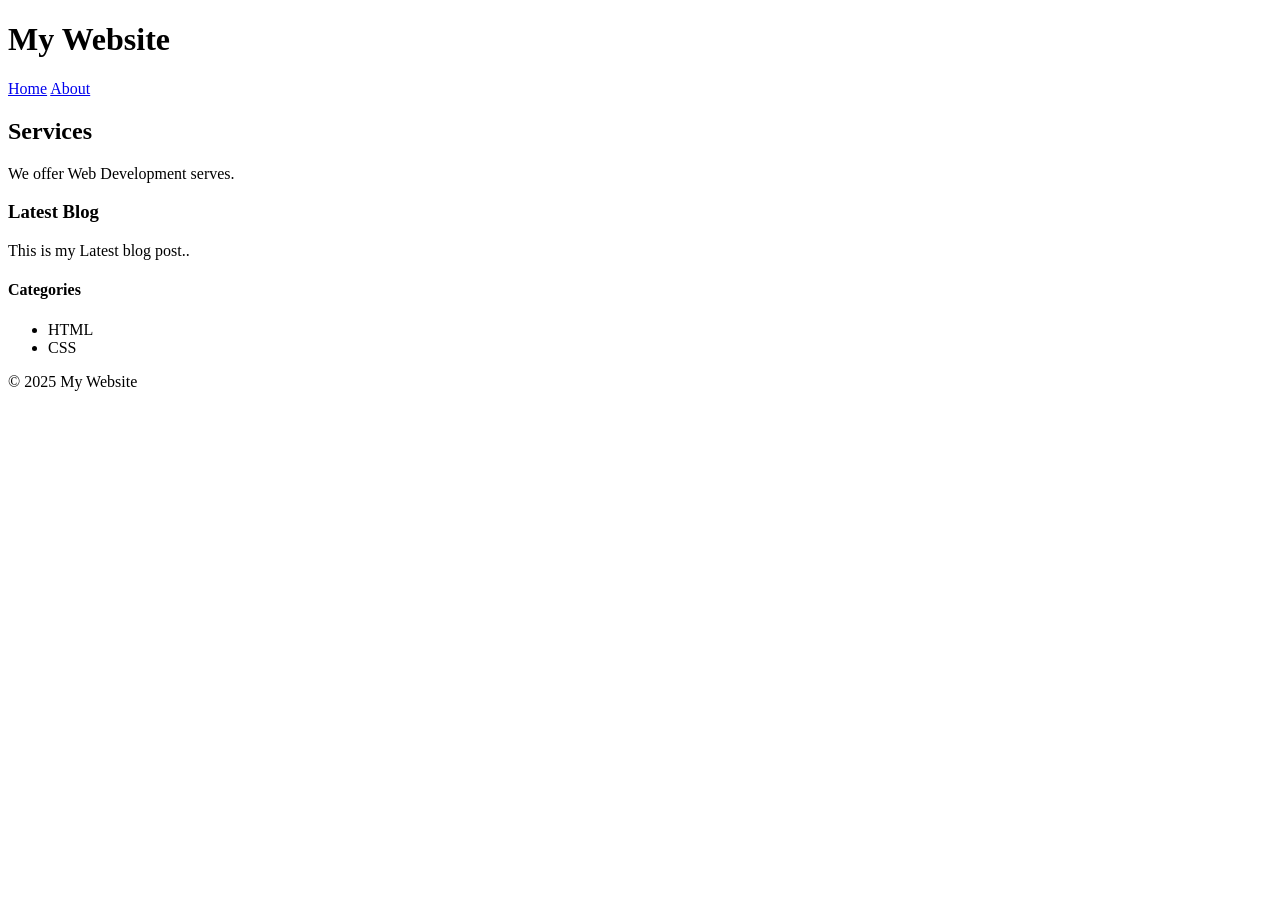
<file: Milestone 1/Module 4 More about HTML & CSS/index.html>
<!DOCTYPE html>
<html lang="en">
<head>
    <meta charset="UTF-8">
    <meta name="viewport" content="width=device-width, initial-scale=1.0">
    <title>Document</title>
</head>
<body>
    <header>
        <h1>My Website</h1>
        <nav>
            <a href="index.html">Home</a>
            <a href="about.html">About</a>
        </nav>
    </header>

    <main>
        <section>
            <h2>Services</h2>
            <p>We offer Web Development serves.</p>

        </section>
        <article>
            <h3>Latest Blog</h3>
            <p>This is my Latest blog post..</p>

        </article>
        <aside>
            <h4>Categories</h4>
            <ul>
                <li>HTML</li>
                <li>CSS</li>
            </ul>
        </aside>
    </main>
    <footer>
        <p>&copy; 2025 My Website</p>
    </footer>
</body>
</html>
</file>
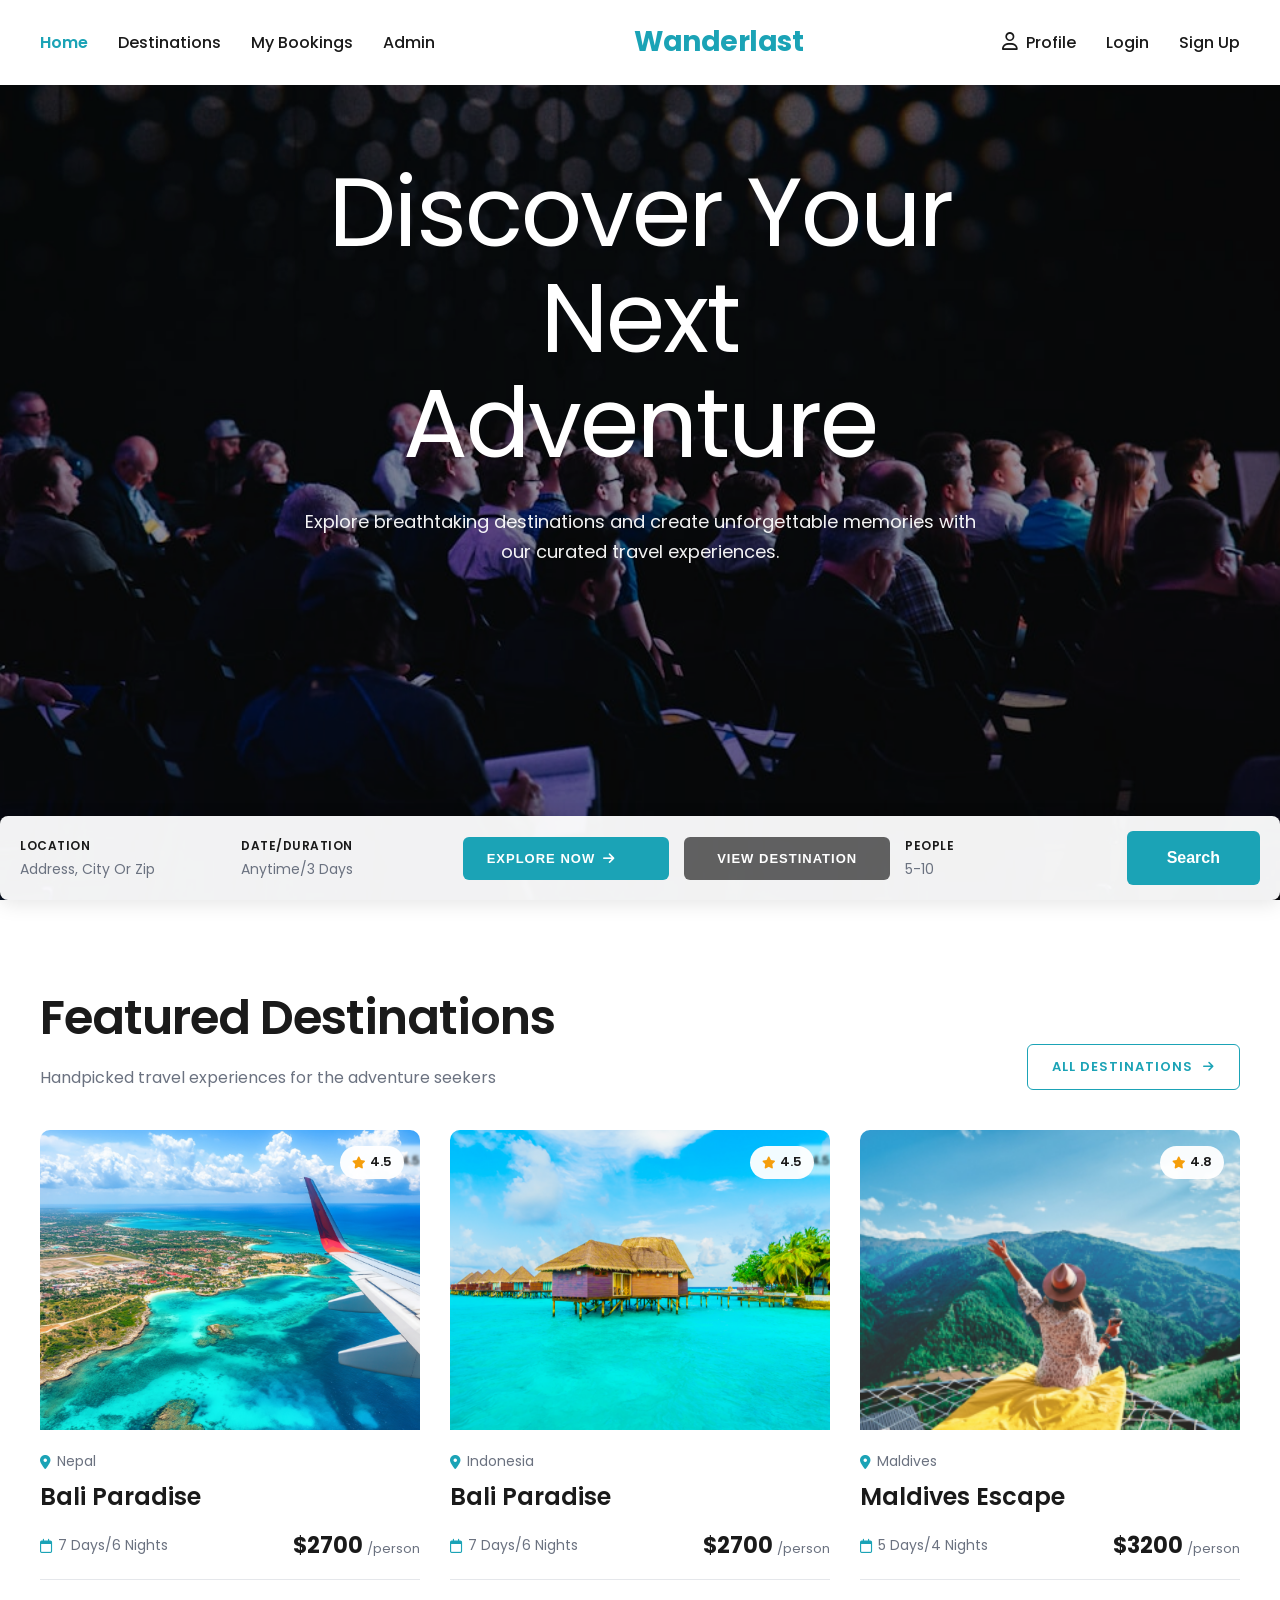
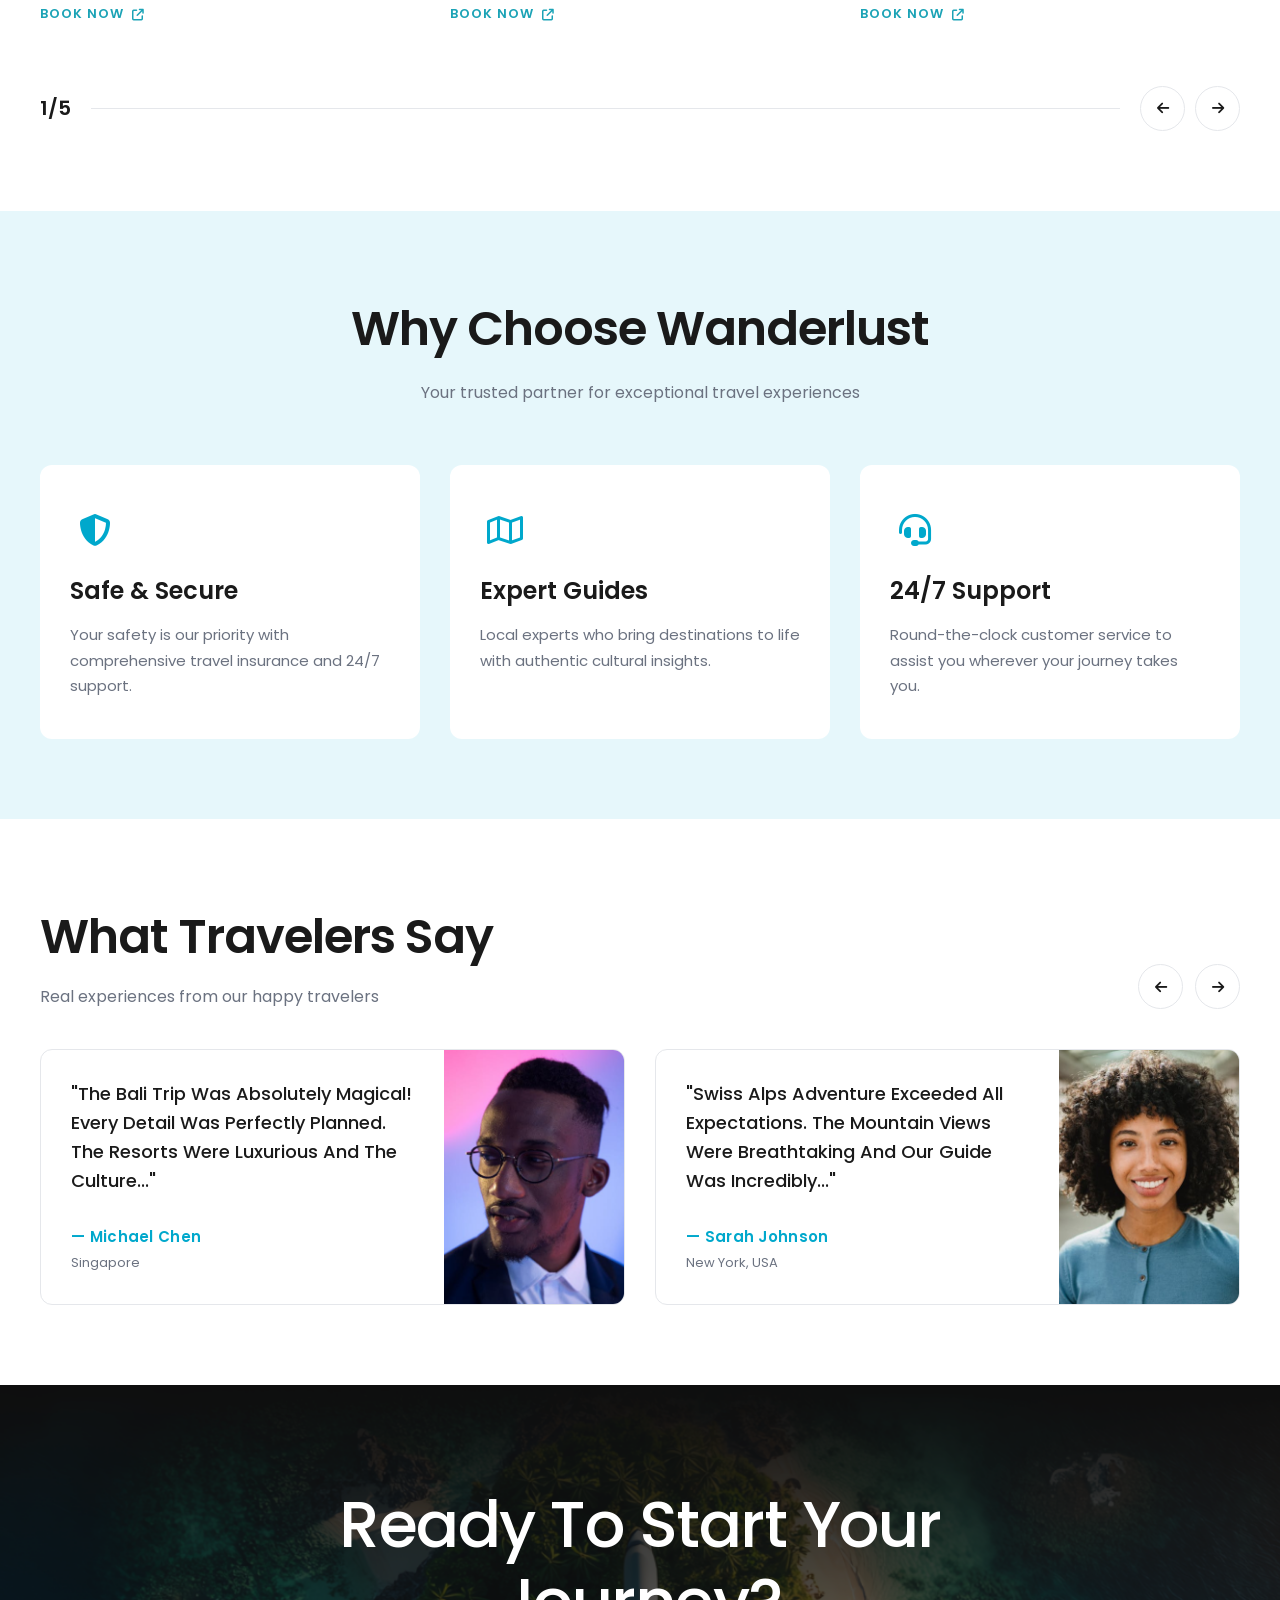
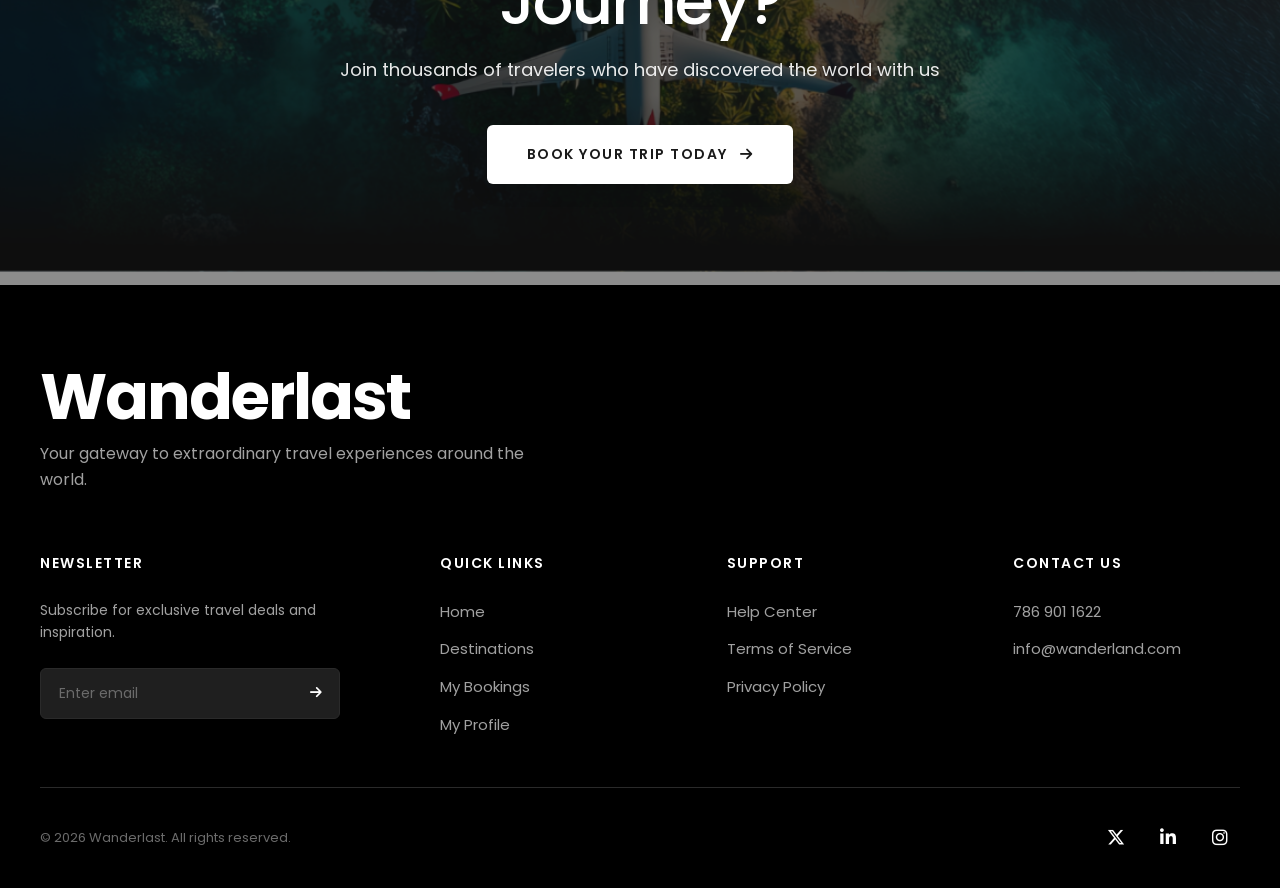
<file: Milestone 1/Module 6 Assignment 1/index.html>
<!DOCTYPE html>
<html lang="en">
<head>
    <meta charset="UTF-8">
    <meta name="viewport" content="width=device-width, initial-scale=1.0">
    <title>Wanderlast - Discover Your Next Adventure</title>
    <link rel="shortcut icon" href="./assets/CTA.png" type="image/x-icon">
    
    <!-- Google Fonts -->
    <link rel="preconnect" href="https://fonts.googleapis.com">
    <link rel="preconnect" href="https://fonts.gstatic.com" crossorigin>
    <link href="https://fonts.googleapis.com/css2?family=Poppins:wght@300;400;500;600;700&display=swap" rel="stylesheet">
    
    <!-- Font Awesome -->
    <link rel="stylesheet" href="https://cdnjs.cloudflare.com/ajax/libs/font-awesome/6.5.1/css/all.min.css">
    
    <!-- Custom CSS -->
    <link rel="stylesheet" href="styles/style.css">
</head>
<body>

    <!-- ==================== NAVBAR ==================== -->
    <header class="header">
        <nav class="navbar container">
            <!-- Left Menu -->
            <ul class="nav-menu nav-left">
                <li><a href="#" class="nav-link active">Home</a></li>
                <li><a href="#" class="nav-link">Destinations</a></li>
                <li><a href="#" class="nav-link">My Bookings</a></li>
                <li><a href="#" class="nav-link">Admin</a></li>
            </ul>
            
            <!-- Center Logo -->
            <div class="logo">
                <a href="#">Wander<span class="logo-accent">last</span></a>
            </div>
            
            <!-- Right Menu -->
            <ul class="nav-menu nav-right">
                <li>
                    <a href="#" class="nav-link profile-link">
                        <i class="fa-regular fa-user"></i> Profile
                    </a>
                </li>
                <li><a href="#" class="nav-link">Login</a></li>
                <li><a href="#" class="nav-link">Sign Up</a></li>
            </ul>
        </nav>
    </header>

    <!-- ==================== HERO SECTION ==================== -->
     <main>

     
    <section class="hero">
        <div class="hero-overlay"></div>
        
        <div class="hero-content container">
            <h1 class="hero-title">
                Discover Your <br>
                Next <br>
                Adventure
            </h1>
            
            <p class="hero-subtitle">
                Explore breathtaking destinations and create unforgettable memories with our curated travel experiences.
            </p>
        </div>
        
        <!-- Search Bar -->
        <div class="search-bar container">
            <div class="search-item">
                <label>Location</label>
                <input type="text" placeholder="Address, City Or Zip">
            </div>
            
            <div class="search-item">
                <label>Date/duration</label>
                <input type="text" placeholder="Anytime/3 Days">
            </div>
            
            <div class="search-item">
                <button class="btn-explore">
                    EXPLORE NOW <i class="fa-solid fa-arrow-right"></i>
                </button>
            </div>
            
            <div class="search-item">
                <button class="btn-view">
                    VIEW DESTINATION
                </button>
            </div>
            
            <div class="search-item">
                <label>People</label>
                <input type="text" placeholder="5-10">
            </div>
            
            <button class="btn-search">
                Search
            </button>
        </div>
    </section>
<!-- Featured Destinations section -->
 <section>
    <!-- ==================== FEATURED DESTINATIONS ==================== -->
<section class="featured-destinations">
    <div class="container">
        
        <!-- Section Header -->
        <div class="section-header">
            <div class="section-header-left">
                <h2 class="section-title">Featured Destinations</h2>
                <p class="section-subtitle">
                    Handpicked travel experiences for the adventure seekers
                </p>
            </div>
            <div class="section-header-right">
                <a href="#" class="btn-all-destinations">
                    All Destinations <i class="fa-solid fa-arrow-right"></i>
                </a>
            </div>
        </div>
        
        <!-- Destination Cards Grid -->
        <div class="destinations-grid">
            
            <!-- Card 1 -->
            <article class="destination-card">
                <div class="card-image">
                    <img src="./assets/Img 1.png" alt="Nepal Destination">
                    <span class="card-rating">
                        <i class="fa-solid fa-star"></i> 4.5
                    </span>
                </div>
                <div class="card-content">
                    <p class="card-location">
                        <i class="fa-solid fa-location-dot"></i> Nepal
                    </p>
                    <h3 class="card-title">Bali Paradise</h3>
                    <div class="card-meta">
                        <div class="card-duration">
                            <i class="fa-regular fa-calendar"></i> 7 Days/6 Nights
                        </div>
                        <div class="card-price">
                            <span class="price">$2700</span>
                            <span class="price-unit">/person</span>
                        </div>
                    </div>
                    <a href="#" class="card-book-btn">
                        Book Now <i class="fa-solid fa-arrow-up-right-from-square"></i>
                    </a>
                </div>
            </article>
            
            <!-- Card 2 -->
            <article class="destination-card">
                <div class="card-image">
                    <img src="./assets/Img2.png" alt="Indonesia Destination">
                    <span class="card-rating">
                        <i class="fa-solid fa-star"></i> 4.5
                    </span>
                </div>
                <div class="card-content">
                    <p class="card-location">
                        <i class="fa-solid fa-location-dot"></i> Indonesia
                    </p>
                    <h3 class="card-title">Bali Paradise</h3>
                    <div class="card-meta">
                        <div class="card-duration">
                            <i class="fa-regular fa-calendar"></i> 7 Days/6 Nights
                        </div>
                        <div class="card-price">
                            <span class="price">$2700</span>
                            <span class="price-unit">/person</span>
                        </div>
                    </div>
                    <a href="#" class="card-book-btn">
                        Book Now <i class="fa-solid fa-arrow-up-right-from-square"></i>
                    </a>
                </div>
            </article>
            
            <!-- Card 3 (Partially Visible) -->
            <article class="destination-card">
                <div class="card-image">
                    <img src="./assets/img 3.png" alt="Maldives Destination">
                    <span class="card-rating">
                        <i class="fa-solid fa-star"></i> 4.8
                    </span>
                </div>
                <div class="card-content">
                    <p class="card-location">
                        <i class="fa-solid fa-location-dot"></i> Maldives
                    </p>
                    <h3 class="card-title">Maldives Escape</h3>
                    <div class="card-meta">
                        <div class="card-duration">
                            <i class="fa-regular fa-calendar"></i> 5 Days/4 Nights
                        </div>
                        <div class="card-price">
                            <span class="price">$3200</span>
                            <span class="price-unit">/person</span>
                        </div>
                    </div>
                    <a href="#" class="card-book-btn">
                        Book Now <i class="fa-solid fa-arrow-up-right-from-square"></i>
                    </a>
                </div>
            </article>
            
        </div>
        
        <!-- Pagination -->
        <div class="pagination-wrapper">
            <span class="pagination-count">1/5</span>
            <div class="pagination-divider"></div>
            <div class="pagination-controls">
                <button class="pagination-btn" aria-label="Previous">
                    <i class="fa-solid fa-arrow-left"></i>
                </button>
                <button class="pagination-btn" aria-label="Next">
                    <i class="fa-solid fa-arrow-right"></i>
                </button>
            </div>
        </div>
        
    </div>
</section>
 </section>

 <!-- ==================== WHY CHOOSE WANDERLUST ==================== -->
<section class="why-choose">
    <div class="container">
        
        <!-- Section Header -->
        <div class="why-header">
            <h2 class="why-title">Why Choose Wanderlust</h2>
            <p class="why-subtitle">
                Your trusted partner for exceptional travel experiences
            </p>
        </div>
        
        <!-- Features Grid -->
        <div class="features-grid">
            
            <!-- Feature 1 -->
            <div class="feature-card">
                <div class="feature-icon">
                    <i class="fa-solid fa-shield-halved"></i>
                </div>
                <h3 class="feature-title">Safe &amp; Secure</h3>
                <p class="feature-description">
                    Your safety is our priority with comprehensive travel 
                    insurance and 24/7 support.
                </p>
            </div>
            
            <!-- Feature 2 -->
            <div class="feature-card">
                <div class="feature-icon">
                    <i class="fa-regular fa-map"></i>
                </div>
                <h3 class="feature-title">Expert Guides</h3>
                <p class="feature-description">
                    Local experts who bring destinations to life with 
                    authentic cultural insights.
                </p>
            </div>
            
            <!-- Feature 3 -->
            <div class="feature-card">
                <div class="feature-icon">
                    <i class="fa-solid fa-headset"></i>
                </div>
                <h3 class="feature-title">24/7 Support</h3>
                <p class="feature-description">
                    Round-the-clock customer service to assist you 
                    wherever your journey takes you.
                </p>
            </div>
            
        </div>
        
    </div>
</section>

<!-- ==================== WHAT TRAVELERS SAY ==================== -->
<section class="testimonials">
    <div class="container">
        
        <!-- Section Header -->
        <div class="testimonials-header">
            <div class="testimonials-header-left">
                <h2 class="section-title">What Travelers Say</h2>
                <p class="section-subtitle">
                    Real experiences from our happy travelers
                </p>
            </div>
            <div class="testimonials-header-right">
                <button class="arrow-btn" aria-label="Previous">
                    <i class="fa-solid fa-arrow-left"></i>
                </button>
                <button class="arrow-btn" aria-label="Next">
                    <i class="fa-solid fa-arrow-right"></i>
                </button>
            </div>
        </div>
        
        <!-- Testimonials Grid -->
        <div class="testimonials-grid">
            
            <!-- Testimonial 1 -->
            <article class="testimonial-card">
                <div class="testimonial-content">
                    <p class="testimonial-quote">
                        "The Bali Trip Was Absolutely Magical! Every Detail Was Perfectly 
                        Planned. The Resorts Were Luxurious And The Culture..."
                    </p>
                    <div class="testimonial-author">
                        <span class="author-name">— Michael Chen</span>
                        <span class="author-location">Singapore</span>
                    </div>
                </div>
                <div class="testimonial-image">
                    <img src="./assets/client 1.png" alt="Michael Chen">
                </div>
            </article>
            
            <!-- Testimonial 2 -->
            <article class="testimonial-card">
                <div class="testimonial-content">
                    <p class="testimonial-quote">
                        "Swiss Alps Adventure Exceeded All Expectations. The Mountain Views 
                        Were Breathtaking And Our Guide Was Incredibly..."
                    </p>
                    <div class="testimonial-author">
                        <span class="author-name">— Sarah Johnson</span>
                        <span class="author-location">New York, USA</span>
                    </div>
                </div>
                <div class="testimonial-image">
                    <img src="./assets/client 2.png" alt="Sarah Johnson">
                </div>
            </article>
            
        </div>
        
    </div>
</section>

<!-- ==================== CTA SECTION ==================== -->
<section class="cta-section">
    <div class="cta-overlay"></div>
    
    <div class="cta-content container">
        <h2 class="cta-title">Ready To Start Your Journey?</h2>
        <p class="cta-subtitle">
            Join thousands of travelers who have discovered the world with us
        </p>
        <a href="#" class="cta-button">
            BOOK YOUR TRIP TODAY <i class="fa-solid fa-arrow-right"></i>
        </a>
    </div>
</section>
</main>
<!-- ==================== FOOTER ==================== -->
<footer class="footer">
    <div class="container">
        
        <!-- Footer Top: Logo + Tagline -->
        <div class="footer-top">
            <h2 class="footer-logo">Wanderlast</h2>
            <p class="footer-tagline">
                Your gateway to extraordinary travel experiences around the world.
            </p>
        </div>
        
        <!-- Footer Grid: 4 Columns -->
        <div class="footer-grid">
            
            <!-- Column 1: Newsletter -->
            <div class="footer-column">
                <h3 class="footer-heading">Newsletter</h3>
                <p class="footer-text">
                    Subscribe for exclusive travel deals and inspiration.
                </p>
                <form class="newsletter-form">
                    <input type="email" placeholder="Enter email" class="newsletter-input">
                    <button type="submit" class="newsletter-btn" aria-label="Subscribe">
                        <i class="fa-solid fa-arrow-right"></i>
                    </button>
                </form>
            </div>
            
            <!-- Column 2: Quick Links -->
            <div class="footer-column">
                <h3 class="footer-heading">QUICK LINKS</h3>
                <ul class="footer-links">
                    <li><a href="#">Home</a></li>
                    <li><a href="#">Destinations</a></li>
                    <li><a href="#">My Bookings</a></li>
                    <li><a href="#">My Profile</a></li>
                </ul>
            </div>
            
            <!-- Column 3: Support -->
            <div class="footer-column">
                <h3 class="footer-heading">SUPPORT</h3>
                <ul class="footer-links">
                    <li><a href="#">Help Center</a></li>
                    <li><a href="#">Terms of Service</a></li>
                    <li><a href="#">Privacy Policy</a></li>
                </ul>
            </div>
            
            <!-- Column 4: Contact Us -->
            <div class="footer-column">
                <h3 class="footer-heading">CONTACT US</h3>
                <ul class="footer-links">
                    <li><a href="tel:7869011622">786 901 1622</a></li>
                    <li><a href="mailto:info@wanderland.com">info@wanderland.com</a></li>
                </ul>
            </div>
            
        </div>
        
        <!-- Footer Bottom: Copyright + Social Icons -->
        <div class="footer-bottom">
            <p class="footer-copyright">
                &copy; 2026 Wanderlast. All rights reserved.
            </p>
            <div class="footer-socials">
                <a href="#" aria-label="X (Twitter)">
                    <i class="fa-brands fa-x-twitter"></i>
                </a>
                <a href="#" aria-label="LinkedIn">
                    <i class="fa-brands fa-linkedin-in"></i>
                </a>
                <a href="#" aria-label="Instagram">
                    <i class="fa-brands fa-instagram"></i>
                </a>
            </div>
        </div>
        
    </div>
</footer>
</body>
</html>
</file>
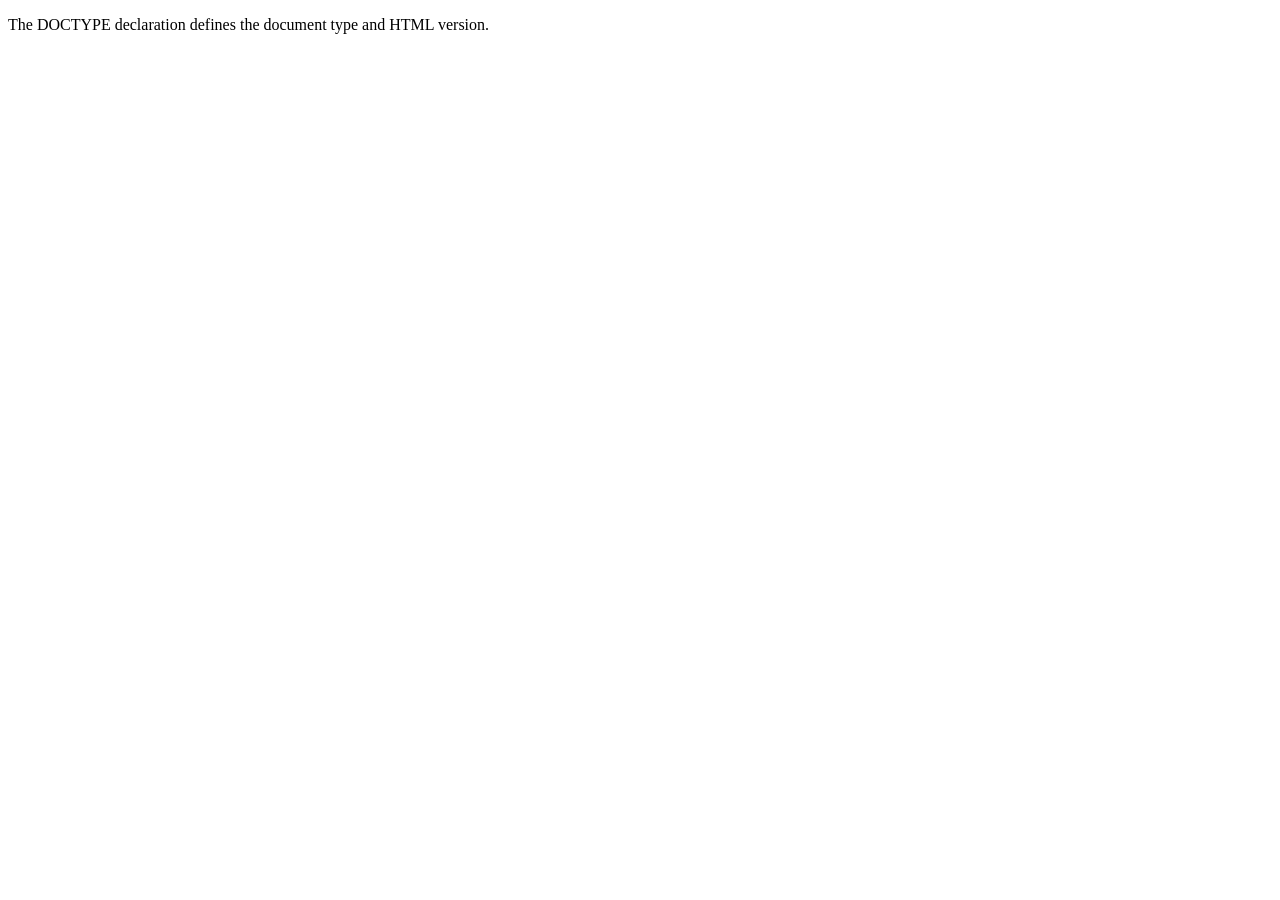
<file: Milestone 1/Module 1 Learn and Explore HTML/full.html>
<!DOCTYPE html>
<html lang="en">
<head>
    <meta charset="UTF-8">
    <meta name="viewport" content="width=device-width, initial-scale=1.0">
    <title>Full HTML file</title>

    
</head>
<body>
    <!-- Main content -->
     <p>The DOCTYPE declaration defines the document type and HTML version.</p>
</body>
</html>
</file>
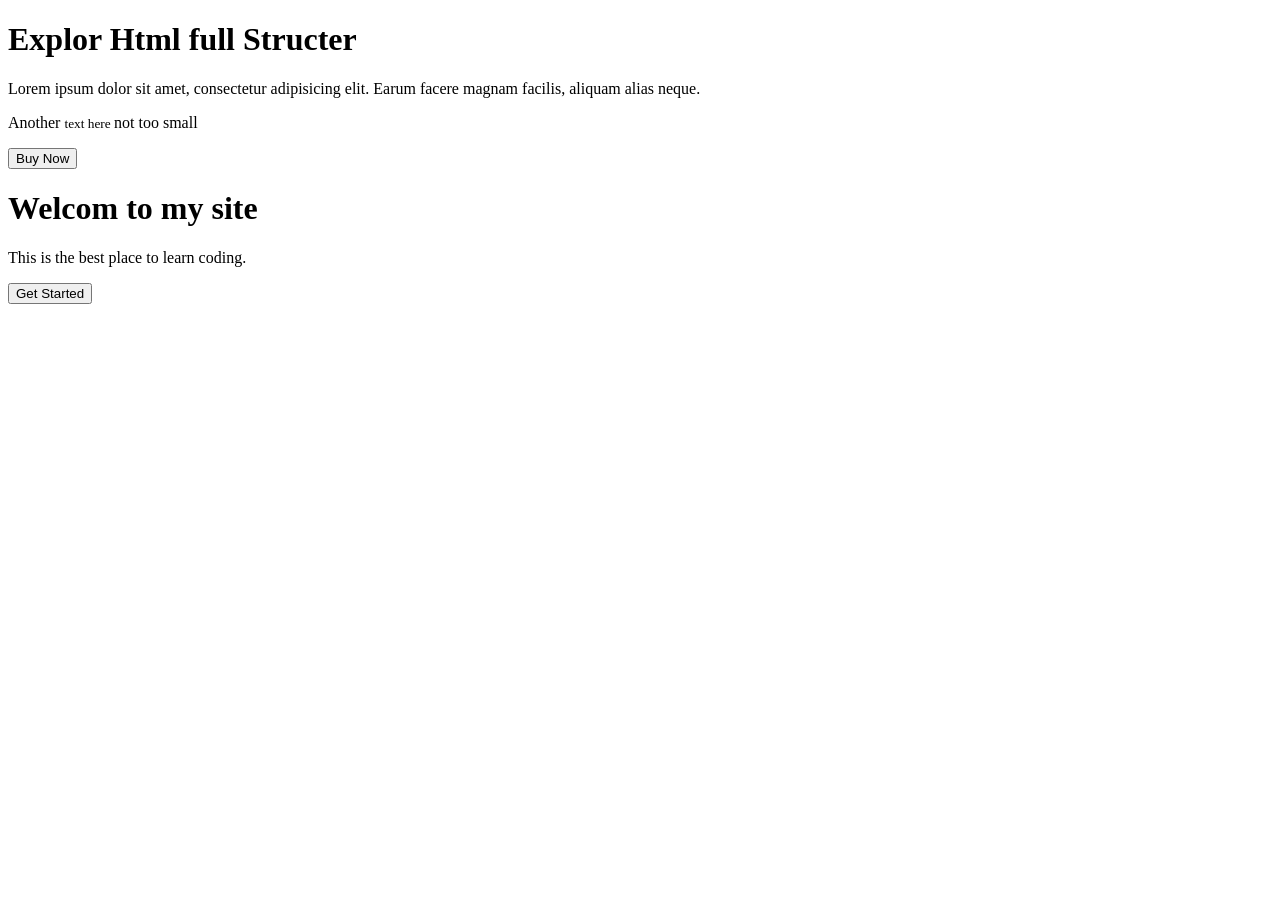
<file: Milestone 1/Module 1 Learn and Explore HTML/header.html>
<!DOCTYPE html>
<html lang="en">
<head>
    <meta charset="UTF-8">
    <meta name="viewport" content="width=device-width, initial-scale=1.0">
    <title>Document</title>
</head>
<body>
    <header>
        <h1>Explor Html full Structer</h1>
        <p>Lorem ipsum dolor sit amet, consectetur adipisicing elit. Earum facere magnam facilis, aliquam alias neque.</p>
        <p>Another <small>text here </small> not too small</p>
        <button>Buy Now</button>
    </header>
    <header>
        <h1>Welcom to my site</h1>
        <p>This is the best place to learn coding.</p>
        <button>Get Started</button>
    </header>
</body>
</html>
</file>
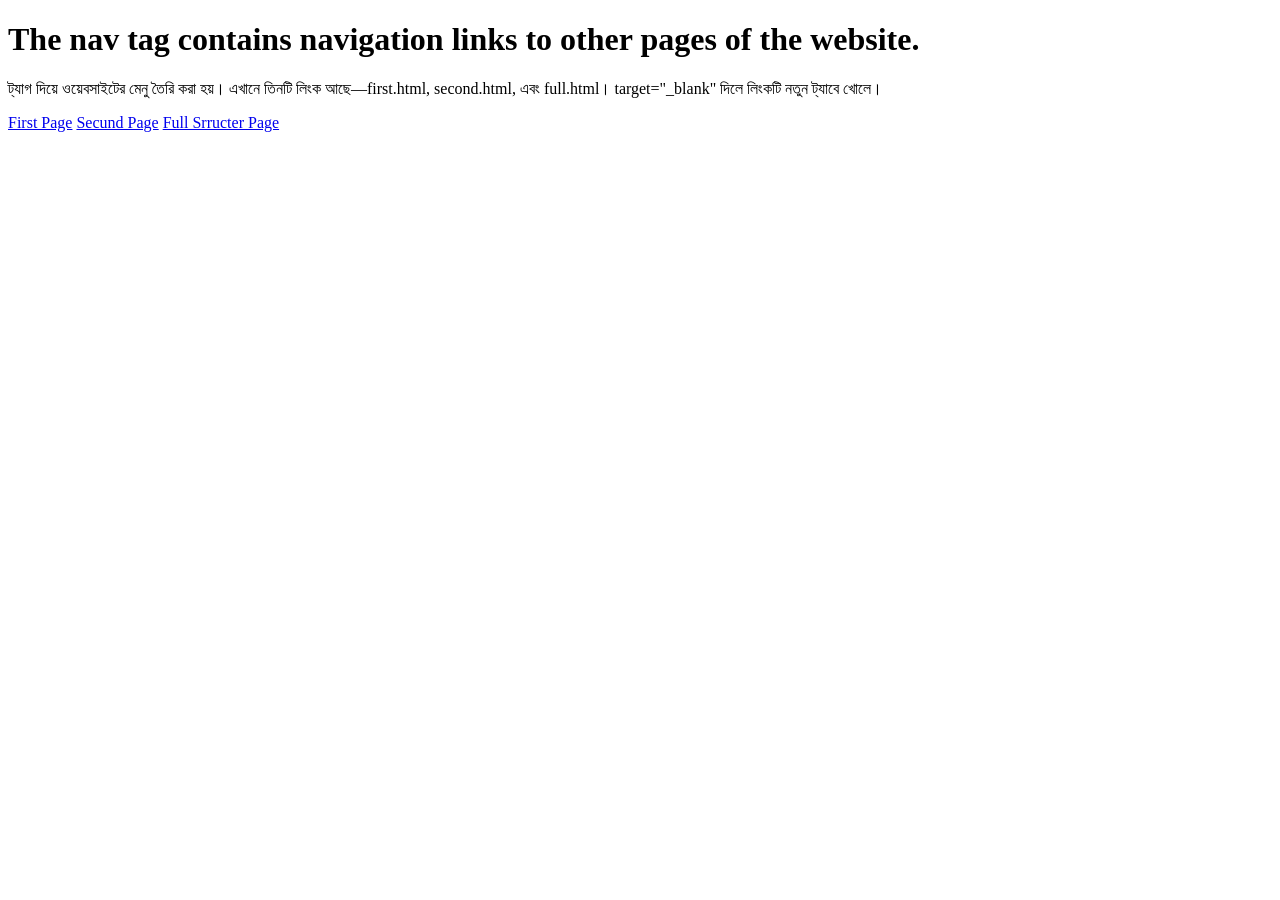
<file: Milestone 1/Module 1 Learn and Explore HTML/navigation-bar.html>
<!DOCTYPE html>
<html lang="en">
<head>
    <meta charset="UTF-8">
    <meta name="viewport" content="width=device-width, initial-scale=1.0">
    <title>Navigation Bar</title>
</head>
<body>
    <h1>The nav tag contains navigation links to other pages of the website.</h1>
    <p><nav> ট্যাগ দিয়ে ওয়েবসাইটের মেনু তৈরি করা হয়। এখানে তিনটি লিংক আছে—first.html, second.html, এবং full.html। target="_blank" দিলে লিংকটি নতুন ট্যাবে খোলে।</p>

    <nav>
        <a href="first.html">First Page</a>
        <a href="secund.html">Secund Page</a>
        <a href="full.html" target="_blank">Full Srructer Page</a>
    </nav>
</body>
</html>
</file>
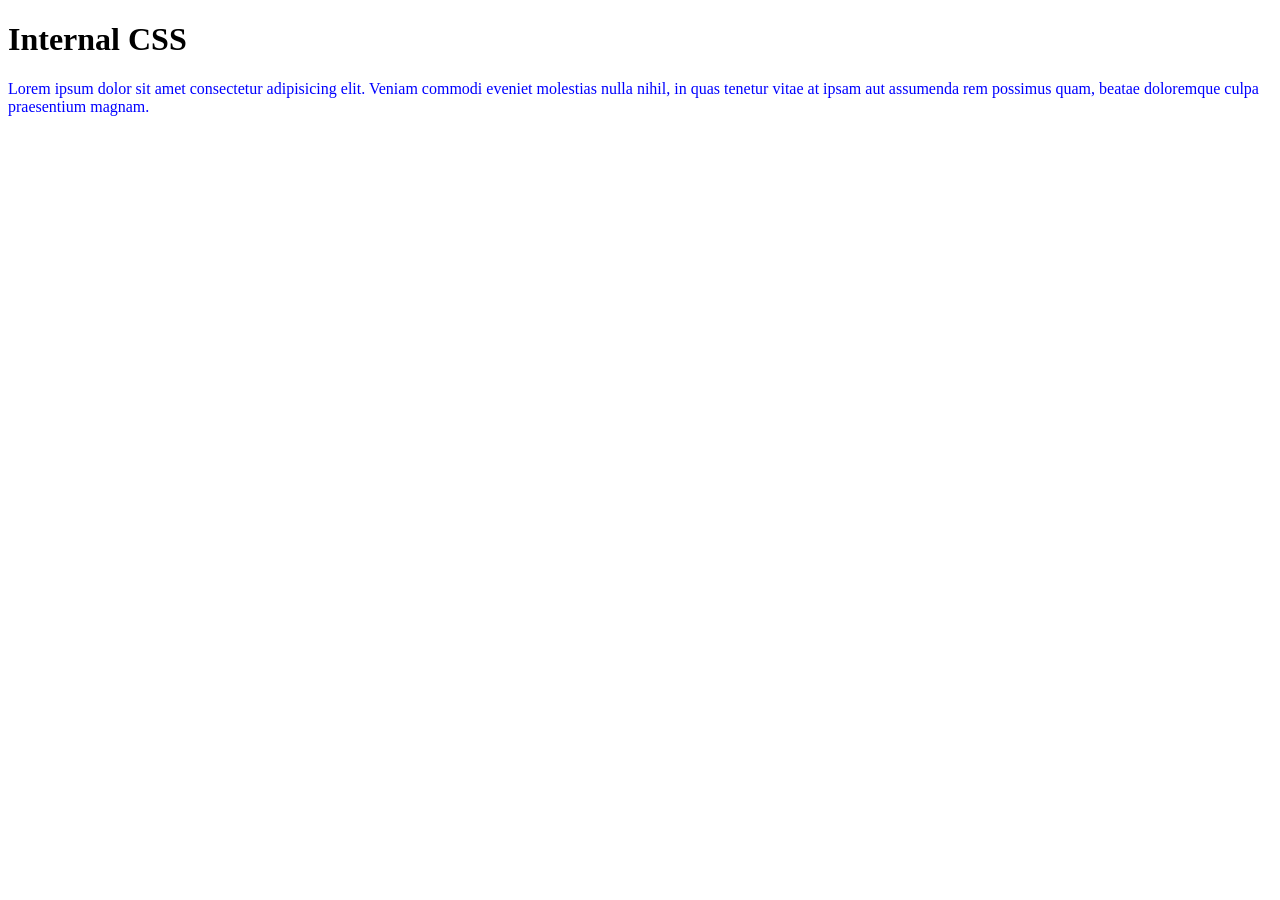
<file: Milestone 1/Module 2 Learn and Explore CSS/Internal CSS.html>
<!DOCTYPE html>
<html lang="en">
<head>
    <meta charset="UTF-8">
    <meta name="viewport" content="width=device-width, initial-scale=1.0">
    <title>Internal CSS </title>
    <style>
        p{
            color: blue;
        }
    </style>
</head>
<body>
    <h1>Internal CSS </h1>
    <p>Lorem ipsum dolor sit amet consectetur adipisicing elit. Veniam commodi eveniet molestias nulla nihil, in quas tenetur vitae at ipsam aut assumenda rem possimus quam, beatae doloremque culpa praesentium magnam.</p>
</body>
</html>
</file>
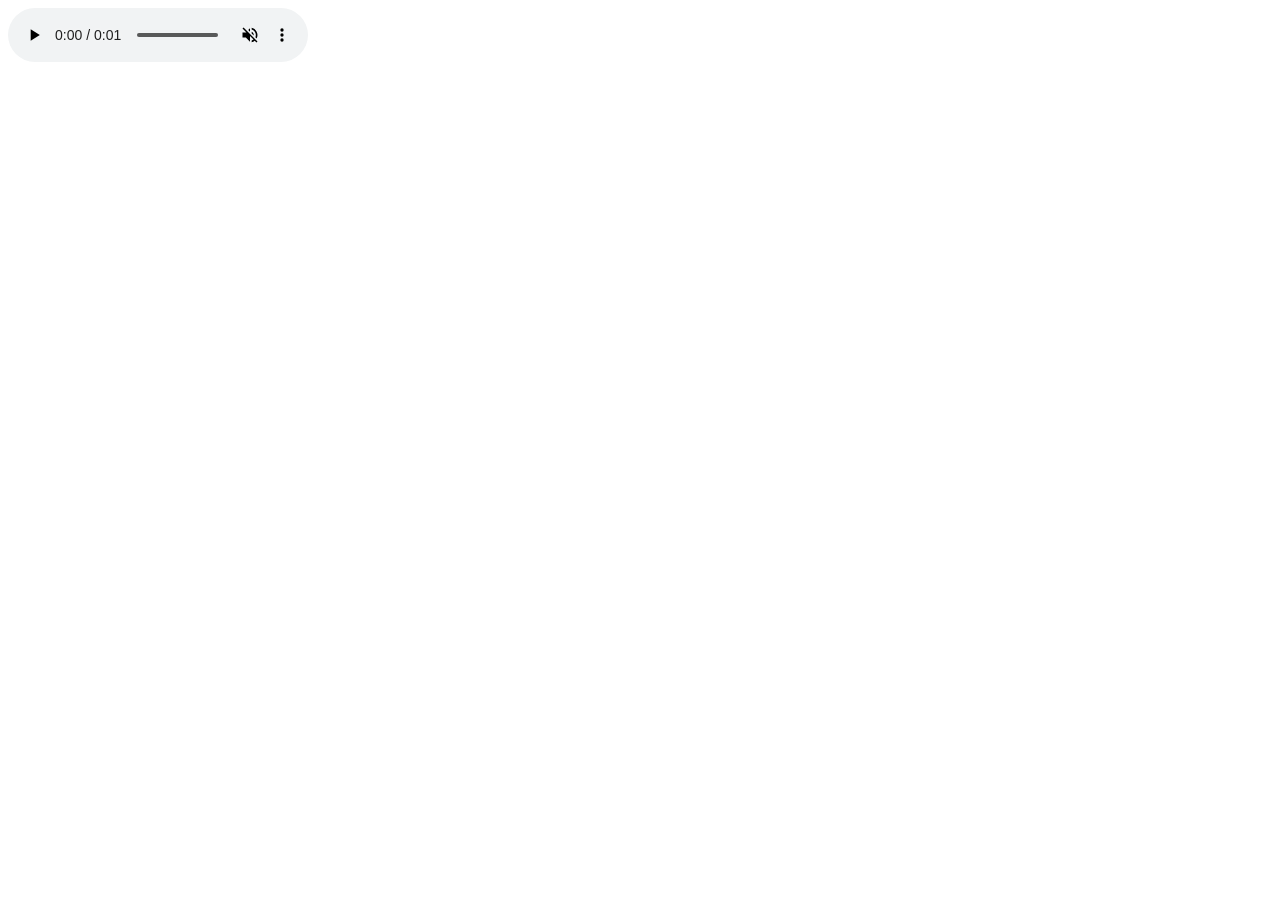
<file: Milestone 1/Module 4 More about HTML & CSS/audio.html>
<!DOCTYPE html>
<html lang="en">
<head>
    <meta charset="UTF-8">
    <meta name="viewport" content="width=device-width, initial-scale=1.0">
    <title>Audio</title>
</head>
<body>
    <audio controls autoplay loop muted src="./media/dragon-studio-goat-sound-390298.mp3" ></audio>
</body>
</html>
</file>
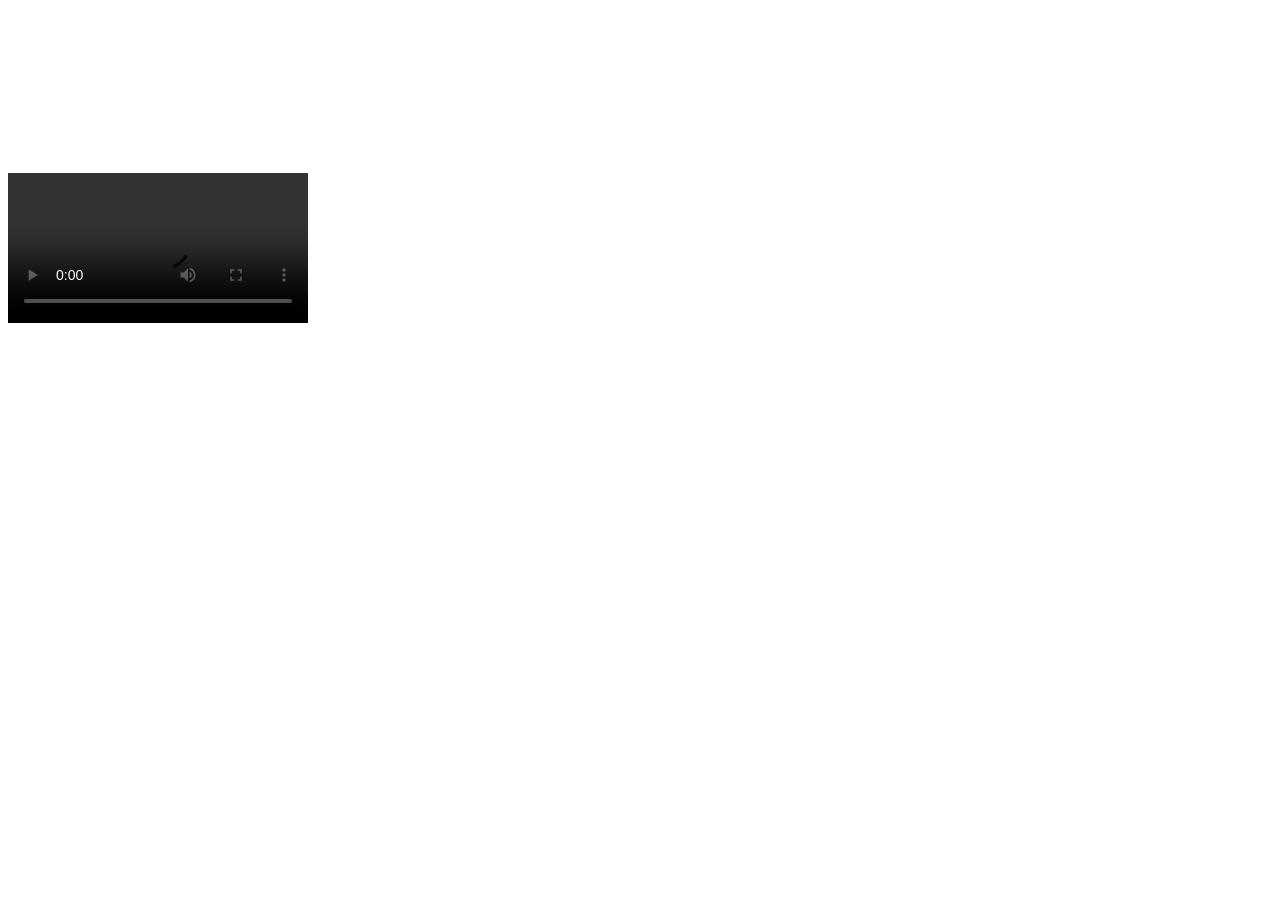
<file: Milestone 1/Module 4 More about HTML & CSS/video.html>
<!DOCTYPE html>
<html lang="en">
<head>
    <meta charset="UTF-8">
    <meta name="viewport" content="width=device-width, initial-scale=1.0">
    <title>video</title>
</head>
<body>
    <video  controls autoplay width="300" src="./media/video/Goat, Animal, Nature. Free Stock Video.mp4"></video>

    <iframe 
    width="560" 
    height="315" 
    src="https://www.youtube.com/watch?v=jRaFYEZhNGM" 
    frameborder="0" 
    allowfullscreen allow="">
</iframe>
</body>
</html>
</file>
<file: Milestone 1/Module 6 Assignment 1/styles/style.css>
/* ==================== RESET ==================== */
* {
    margin: 0;
    padding: 0;
    box-sizing: border-box;
}

/* ==================== VARIABLES ==================== */
:root {
    --primary-color: #1BA3B6;
    --primary-dark: #158A9B;
    --text-dark: #1A1A1A;
    --text-light: #FFFFFF;
    --text-gray: #6B7280;
    --bg-white: #FFFFFF;
    --overlay-color: rgba(0, 0, 0, 0.4);
}

/* ==================== BASE ==================== */
body {
    font-family: 'Poppins', sans-serif;
    color: var(--text-dark);
    line-height: 1.6;
    overflow-x: hidden;
}

.container {
    max-width: 1400px;
    margin: 0 auto;
    padding: 0 40px;
}

a {
    text-decoration: none;
    color: inherit;
}

ul {
    list-style: none;
}

/* ==================== HEADER / NAVBAR ==================== */
.header {
    position: absolute;
    top: 0;
    left: 0;
    width: 100%;
    z-index: 100;
    background-color: var(--bg-white);
}

.navbar {
    display: flex;
    justify-content: space-between;
    align-items: center;
    padding: 20px 40px;
}

/* Left & Right Menu */
.nav-menu {
    display: flex;
    align-items: center;
    gap: 30px;
}

.nav-link {
    font-size: 16px;
    font-weight: 500;
    color: var(--text-dark);
    transition: color 0.3s ease;
    position: relative;
}

.nav-link:hover {
    color: var(--primary-color);
}

.nav-link.active {
    color: var(--primary-color);
    font-weight: 600;
}

/* Logo */
.logo a {
    font-size: 28px;
    font-weight: 700;
    color: var(--primary-color);
    letter-spacing: -0.5px;
}

.logo-accent {
    color: var(--primary-color);
}

/* Profile Link */
.profile-link {
    display: flex;
    align-items: center;
    gap: 8px;
}

.profile-link i {
    font-size: 18px;
}

/* ==================== HERO SECTION ==================== */
.hero {
    position: relative;
    width: 100%;
    min-height: 100vh;
    background-image: url('../assets/banner.jpg');
    background-size: cover;
    background-position: center;
    background-repeat: no-repeat;
    display: flex;
    flex-direction: column;
    justify-content: center;
    padding-top: 100px;
}

.hero-overlay {
    position: absolute;
    top: 0;
    left: 0;
    width: 100%;
    height: 100%;
    background: var(--overlay-color);
    z-index: 1;
}

.hero-content {
    position: relative;
    z-index: 2;
    text-align: center;
    color: var(--text-light);
    padding: 60px 40px;
}

.hero-title {
    font-size: 96px;
    font-weight: 400;
    line-height: 1.1;
    margin-bottom: 30px;
    letter-spacing: -2px;
}

.hero-subtitle {
    font-size: 18px;
    font-weight: 400;
    max-width: 700px;
    margin: 0 auto;
    color: rgba(255, 255, 255, 0.95);
    line-height: 1.7;
}

/* ==================== SEARCH BAR ==================== */
.search-bar {
    position: relative;
    z-index: 3;
    display: flex;
    align-items: center;
    justify-content: space-between;
    background: rgba(255, 255, 255, 0.95);
    padding: 15px 20px;
    border-radius: 8px;
    margin-top: auto;
    margin-bottom: 0;
    gap: 15px;
    box-shadow: 0 4px 20px rgba(0, 0, 0, 0.1);
}

.search-item {
    flex: 1;
    display: flex;
    flex-direction: column;
    gap: 4px;
}

.search-item label {
    font-size: 12px;
    font-weight: 600;
    color: var(--text-dark);
    text-transform: uppercase;
    letter-spacing: 0.5px;
}

.search-item input {
    border: none;
    outline: none;
    background: transparent;
    font-size: 14px;
    color: var(--text-gray);
    font-family: 'Poppins', sans-serif;
    width: 100%;
}

.search-item input::placeholder {
    color: var(--text-gray);
}

/* Explore Button */
.btn-explore {
    background-color: var(--primary-color);
    color: var(--text-light);
    border: none;
    padding: 14px 24px;
    border-radius: 6px;
    font-size: 13px;
    font-weight: 600;
    letter-spacing: 1px;
    cursor: pointer;
    display: flex;
    align-items: center;
    gap: 8px;
    transition: background-color 0.3s ease;
    text-transform: uppercase;
    width: 100%;
}

.btn-explore:hover {
    background-color: var(--primary-dark);
}

/* View Destination Button */
.btn-view {
    background-color: rgba(0, 0, 0, 0.6);
    color: var(--text-light);
    border: none;
    padding: 14px 24px;
    border-radius: 6px;
    font-size: 13px;
    font-weight: 600;
    letter-spacing: 1px;
    cursor: pointer;
    text-transform: uppercase;
    transition: background-color 0.3s ease;
    width: 100%;
}

.btn-view:hover {
    background-color: rgba(0, 0, 0, 0.8);
}

/* Search Button */
.btn-search {
    background-color: var(--primary-color);
    color: var(--text-light);
    border: none;
    padding: 18px 40px;
    border-radius: 6px;
    font-size: 16px;
    font-weight: 600;
    cursor: pointer;
    transition: background-color 0.3s ease;
    white-space: nowrap;
}

.btn-search:hover {
    background-color: var(--primary-dark);
}

/* ==================== RESPONSIVE ==================== */

/* Tablet (max-width: 992px) */
@media (max-width: 992px) {
    .navbar {
        flex-wrap: wrap;
        gap: 15px;
        justify-content: center;
    }
    
    .nav-menu {
        gap: 15px;
    }
    
    .nav-link {
        font-size: 14px;
    }
    
    .hero-title {
        font-size: 64px;
    }
    
    .search-bar {
        flex-wrap: wrap;
        gap: 12px;
    }
    
    .search-item {
        flex: 1 1 45%;
    }
    
    .btn-search {
        width: 100%;
    }
}

/* Mobile (max-width: 576px) */
@media (max-width: 576px) {
    .container {
        padding: 0 20px;
    }
    
    .navbar {
        padding: 15px 20px;
    }
    
    .nav-menu {
        flex-wrap: wrap;
        justify-content: center;
        gap: 12px;
        font-size: 13px;
    }
    
    .logo a {
        font-size: 22px;
    }
    
    .hero-title {
        font-size: 42px;
        letter-spacing: -1px;
    }
    
    .hero-subtitle {
        font-size: 15px;
        padding: 0 10px;
    }
    
    .search-bar {
        flex-direction: column;
        align-items: stretch;
        padding: 20px;
    }
    
    .search-item {
        flex: 1 1 100%;
    }
    
    .btn-explore,
    .btn-view,
    .btn-search {
        width: 100%;
        justify-content: center;
    }
}


/* ==================== FEATURED DESTINATIONS ==================== */
.featured-destinations {
    padding: 80px 0;
    background-color: #FFFFFF;
}

/* ==================== SECTION HEADER ==================== */
.section-header {
    display: flex;
    justify-content: space-between;
    align-items: flex-end;
    margin-bottom: 40px;
    gap: 20px;
}

.section-header-left {
    flex: 1;
}

.section-title {
    font-size: 48px;
    font-weight: 600;
    color: #1A1A1A;
    margin-bottom: 8px;
    letter-spacing: -1px;
}

.section-subtitle {
    font-size: 16px;
    color: #6B7280;
    font-weight: 400;
}

/* All Destinations Button */
.btn-all-destinations {
    display: inline-flex;
    align-items: center;
    gap: 10px;
    padding: 12px 24px;
    border: 1.5px solid #1BA3B6;
    color: #1BA3B6;
    font-size: 13px;
    font-weight: 600;
    letter-spacing: 1px;
    text-transform: uppercase;
    border-radius: 6px;
    transition: all 0.3s ease;
    white-space: nowrap;
}

.btn-all-destinations:hover {
    background-color: #1BA3B6;
    color: #FFFFFF;
}

.btn-all-destinations i {
    font-size: 12px;
    transition: transform 0.3s ease;
}

.btn-all-destinations:hover i {
    transform: translateX(4px);
}

/* ==================== DESTINATIONS GRID ==================== */
.destinations-grid {
    display: grid;
    grid-template-columns: repeat(3, 1fr);
    gap: 30px;
    margin-bottom: 40px;
}

/* ==================== DESTINATION CARD ==================== */
.destination-card {
    background-color: #FFFFFF;
    border-radius: 10px;
    overflow: hidden;
    transition: transform 0.3s ease, box-shadow 0.3s ease;
}

.destination-card:hover {
    transform: translateY(-8px);
    box-shadow: 0 12px 30px rgba(0, 0, 0, 0.1);
}

/* Card Image */
.card-image {
    position: relative;
    width: 100%;
    height: 300px;
    overflow: hidden;
}

.card-image img {
    width: 100%;
    height: 100%;
    object-fit: cover;
    transition: transform 0.5s ease;
}

.destination-card:hover .card-image img {
    transform: scale(1.05);
}

/* Rating Badge */
.card-rating {
    position: absolute;
    top: 16px;
    right: 16px;
    background-color: rgba(255, 255, 255, 0.95);
    color: #1A1A1A;
    padding: 6px 12px;
    border-radius: 20px;
    font-size: 13px;
    font-weight: 600;
    display: flex;
    align-items: center;
    gap: 4px;
}

.card-rating i {
    color: #F59E0B;
    font-size: 12px;
}

/* Card Content */
.card-content {
    padding: 20px 0;
}

.card-location {
    display: flex;
    align-items: center;
    gap: 6px;
    font-size: 14px;
    color: #6B7280;
    margin-bottom: 8px;
}

.card-location i {
    color: #1BA3B6;
    font-size: 14px;
}

.card-title {
    font-size: 24px;
    font-weight: 600;
    color: #1A1A1A;
    margin-bottom: 16px;
    line-height: 1.3;
}

/* Card Meta (Duration + Price) */
.card-meta {
    display: flex;
    justify-content: space-between;
    align-items: center;
    margin-bottom: 20px;
    padding-bottom: 16px;
    border-bottom: 1px solid #E5E7EB;
}

.card-duration {
    display: flex;
    align-items: center;
    gap: 6px;
    font-size: 14px;
    color: #6B7280;
}

.card-duration i {
    color: #1BA3B6;
}

.card-price {
    display: flex;
    align-items: baseline;
    gap: 4px;
}

.price {
    font-size: 22px;
    font-weight: 700;
    color: #1A1A1A;
}

.price-unit {
    font-size: 13px;
    color: #6B7280;
    font-weight: 400;
}

/* Book Now Button */
.card-book-btn {
    display: inline-flex;
    align-items: center;
    gap: 8px;
    font-size: 13px;
    font-weight: 600;
    color: #1BA3B6;
    letter-spacing: 1px;
    text-transform: uppercase;
    transition: gap 0.3s ease;
}

.card-book-btn:hover {
    gap: 12px;
}

.card-book-btn i {
    font-size: 12px;
}

/* ==================== PAGINATION ==================== */
.pagination-wrapper {
    display: flex;
    align-items: center;
    gap: 20px;
    margin-top: 20px;
}

.pagination-count {
    font-size: 20px;
    font-weight: 600;
    color: #1A1A1A;
}

.pagination-divider {
    flex: 1;
    height: 1px;
    background-color: #E5E7EB;
}

.pagination-controls {
    display: flex;
    gap: 10px;
}

.pagination-btn {
    width: 45px;
    height: 45px;
    border-radius: 50%;
    border: 1.5px solid #E5E7EB;
    background-color: transparent;
    color: #1A1A1A;
    cursor: pointer;
    display: flex;
    align-items: center;
    justify-content: center;
    transition: all 0.3s ease;
    font-size: 14px;
}

.pagination-btn:hover {
    background-color: #1BA3B6;
    border-color: #1BA3B6;
    color: #FFFFFF;
}

/* ==================== RESPONSIVE ==================== */

/* Tablet */
@media (max-width: 992px) {
    .section-title {
        font-size: 36px;
    }
    
    .destinations-grid {
        grid-template-columns: repeat(2, 1fr);
        gap: 24px;
    }
    
    .card-image {
        height: 240px;
    }
}

/* Mobile */
@media (max-width: 576px) {
    .featured-destinations {
        padding: 50px 0;
    }
    
    .section-header {
        flex-direction: column;
        align-items: flex-start;
        gap: 16px;
    }
    
    .section-title {
        font-size: 28px;
    }
    
    .section-subtitle {
        font-size: 14px;
    }
    
    .btn-all-destinations {
        font-size: 12px;
        padding: 10px 18px;
    }
    
    .destinations-grid {
        grid-template-columns: 1fr;
        gap: 24px;
    }
    
    .card-image {
        height: 220px;
    }
    
    .card-title {
        font-size: 20px;
    }
    
    .price {
        font-size: 18px;
    }
    
    .pagination-wrapper {
        gap: 12px;
    }
    
    .pagination-count {
        font-size: 16px;
    }
    
    .pagination-btn {
        width: 40px;
        height: 40px;
    }
}

/* ==================== WHY CHOOSE WANDERLUST ==================== */
.why-choose {
    /* position: relative; */
    background-color: #E6F7FB;
    padding: 80px 0;
    /* border-top: 2px solid #00A8CC; */
}

/* Optional: Top thick border line */
/* .why-choose::before {
    content: '';
    position: absolute;
    top: -2px;
    left: 0;
    width: 100%;
    height: 3px;
    background-color: #00A8CC;
} */

/* ==================== SECTION HEADER ==================== */
.why-header {
    text-align: center;
    max-width: 700px;
    margin: 0 auto 60px;
}

.why-title {
    font-size: 48px;
    font-weight: 600;
    color: #1A1A1A;
    margin-bottom: 12px;
    letter-spacing: -1px;
}

.why-subtitle {
    font-size: 16px;
    color: #6B7280;
    font-weight: 400;
}

/* ==================== FEATURES GRID ==================== */
.features-grid {
    display: grid;
    grid-template-columns: repeat(3, 1fr);
    gap: 30px;
}

/* ==================== FEATURE CARD ==================== */
.feature-card {
    background-color: #FFFFFF;
    border-radius: 12px;
    padding: 40px 30px;
    transition: transform 0.3s ease, box-shadow 0.3s ease;
    display: flex;
    flex-direction: column;
    gap: 12px;
}

.feature-card:hover {
    transform: translateY(-8px);
    box-shadow: 0 12px 30px rgba(0, 168, 204, 0.15);
}

/* Icon */
.feature-icon {
    width: 50px;
    height: 50px;
    display: flex;
    align-items: center;
    justify-content: center;
    margin-bottom: 8px;
    font-size: 32px;
    color: #00A8CC;
}

.feature-icon i {
    color: #00A8CC;
}

/* Title */
.feature-title {
    font-size: 24px;
    font-weight: 600;
    color: #1A1A1A;
    margin-bottom: 4px;
    line-height: 1.3;
}

/* Description */
.feature-description {
    font-size: 15px;
    color: #6B7280;
    line-height: 1.7;
}

/* ==================== RESPONSIVE ==================== */

/* Tablet */
@media (max-width: 992px) {
    .why-title {
        font-size: 36px;
    }
    
    .features-grid {
        grid-template-columns: repeat(2, 1fr);
        gap: 24px;
    }
    
    .feature-card {
        padding: 30px 24px;
    }
    
    .feature-title {
        font-size: 20px;
    }
}

/* Mobile */
@media (max-width: 576px) {
    .why-choose {
        padding: 60px 0;
    }
    
    .why-header {
        margin-bottom: 40px;
    }
    
    .why-title {
        font-size: 28px;
        letter-spacing: -0.5px;
    }
    
    .why-subtitle {
        font-size: 14px;
    }
    
    .features-grid {
        grid-template-columns: 1fr;
        gap: 20px;
    }
    
    .feature-card {
        padding: 28px 24px;
    }
    
    .feature-icon {
        font-size: 28px;
    }
    
    .feature-title {
        font-size: 20px;
    }
    
    .feature-description {
        font-size: 14px;
    }
}


/* ==================== WHAT TRAVELERS SAY ==================== */
.testimonials {
    padding: 80px 0;
    background-color: #FFFFFF;
}

/* ==================== SECTION HEADER ==================== */
.testimonials-header {
    display: flex;
    justify-content: space-between;
    align-items: flex-end;
    margin-bottom: 40px;
    gap: 20px;
}

.testimonials-header-left {
    flex: 1;
}

.testimonials-header .section-title {
    font-size: 48px;
    font-weight: 600;
    color: #1A1A1A;
    margin-bottom: 8px;
    letter-spacing: -1px;
}

.testimonials-header .section-subtitle {
    font-size: 16px;
    color: #6B7280;
    font-weight: 400;
}

/* Navigation Arrows */
.testimonials-header-right {
    display: flex;
    gap: 12px;
}

.arrow-btn {
    width: 45px;
    height: 45px;
    border-radius: 50%;
    border: 1.5px solid #E5E7EB;
    background-color: transparent;
    color: #1A1A1A;
    cursor: pointer;
    display: flex;
    align-items: center;
    justify-content: center;
    transition: all 0.3s ease;
    font-size: 14px;
}

.arrow-btn:hover {
    background-color: #00A8CC;
    border-color: #00A8CC;
    color: #FFFFFF;
}

/* ==================== TESTIMONIALS GRID ==================== */
.testimonials-grid {
    display: grid;
    grid-template-columns: repeat(2, 1fr);
    gap: 30px;
}

/* ==================== TESTIMONIAL CARD ==================== */
.testimonial-card {
    display: flex;
    background-color: #FFFFFF;
    border: 1px solid #E5E7EB;
    border-radius: 12px;
    overflow: hidden;
    transition: transform 0.3s ease, box-shadow 0.3s ease;
}

.testimonial-card:hover {
    transform: translateY(-5px);
    box-shadow: 0 12px 30px rgba(0, 0, 0, 0.08);
}

/* Card Content (Left Side) */
.testimonial-content {
    flex: 1;
    padding: 30px;
    display: flex;
    flex-direction: column;
    justify-content: space-between;
}

.testimonial-quote {
    font-size: 18px;
    font-weight: 500;
    color: #1A1A1A;
    line-height: 1.6;
    margin-bottom: 30px;
}

.testimonial-author {
    display: flex;
    flex-direction: column;
    gap: 4px;
}

.author-name {
    font-size: 15px;
    font-weight: 600;
    color: #00A8CC;
    letter-spacing: 0.3px;
}

.author-location {
    font-size: 13px;
    color: #6B7280;
    font-weight: 400;
}

/* Card Image (Right Side) */
.testimonial-image {
    width: 180px;
    flex-shrink: 0;
    overflow: hidden;
}

.testimonial-image img {
    width: 100%;
    height: 100%;
    object-fit: cover;
    transition: transform 0.5s ease;
}

.testimonial-card:hover .testimonial-image img {
    transform: scale(1.05);
}

/* ==================== RESPONSIVE ==================== */

/* Tablet */
@media (max-width: 992px) {
    .testimonials-header .section-title {
        font-size: 36px;
    }
    
    .testimonials-grid {
        grid-template-columns: 1fr;
        gap: 24px;
    }
    
    .testimonial-quote {
        font-size: 16px;
    }
}

/* Mobile */
@media (max-width: 576px) {
    .testimonials {
        padding: 60px 0;
    }
    
    .testimonials-header {
        flex-direction: column;
        align-items: flex-start;
        gap: 20px;
    }
    
    .testimonials-header .section-title {
        font-size: 28px;
        letter-spacing: -0.5px;
    }
    
    .testimonials-header .section-subtitle {
        font-size: 14px;
    }
    
    .arrow-btn {
        width: 40px;
        height: 40px;
    }
    
    .testimonial-card {
        flex-direction: column-reverse;
    }
    
    .testimonial-image {
        width: 100%;
        height: 200px;
    }
    
    .testimonial-content {
        padding: 24px;
    }
    
    .testimonial-quote {
        font-size: 15px;
        margin-bottom: 20px;
    }
    
    .author-name {
        font-size: 14px;
    }
    
    .author-location {
        font-size: 12px;
    }
}

/* ==================== CTA SECTION ==================== */
.cta-section {
    position: relative;
    width: 100%;
    min-height: 500px;
    background-image: url('../assets/CTA.png');
    background-size: cover;
    background-position: center;
    background-repeat: no-repeat;
    display: flex;
    align-items: center;
    justify-content: center;
    overflow: hidden;
}

/* Dark Overlay */
.cta-overlay {
    position: absolute;
    top: 0;
    left: 0;
    width: 100%;
    height: 100%;
    background: rgba(0, 0, 0, 0.45);
    z-index: 1;
}

/* Content */
.cta-content {
    position: relative;
    z-index: 2;
    text-align: center;
    color: #FFFFFF;
    padding: 80px 40px;
    max-width: 900px;
}

/* Title */
.cta-title {
    font-size: 64px;
    font-weight: 500;
    color: #FFFFFF;
    margin-bottom: 16px;
    line-height: 1.2;
    letter-spacing: -1.5px;
}

/* Subtitle */
.cta-subtitle {
    font-size: 18px;
    color: rgba(255, 255, 255, 0.9);
    font-weight: 400;
    margin-bottom: 40px;
    max-width: 600px;
    margin-left: auto;
    margin-right: auto;
    line-height: 1.6;
}

/* CTA Button */
.cta-button {
    display: inline-flex;
    align-items: center;
    gap: 12px;
    background-color: #FFFFFF;
    color: #1A1A1A;
    padding: 18px 40px;
    border-radius: 6px;
    font-size: 14px;
    font-weight: 600;
    letter-spacing: 1.5px;
    text-transform: uppercase;
    transition: all 0.3s ease;
    box-shadow: 0 4px 20px rgba(0, 0, 0, 0.15);
}

.cta-button:hover {
    background-color: #00A8CC;
    color: #FFFFFF;
    transform: translateY(-3px);
    box-shadow: 0 8px 25px rgba(0, 168, 204, 0.4);
}

.cta-button:hover i {
    transform: translateX(4px);
}

.cta-button i {
    font-size: 14px;
    transition: transform 0.3s ease;
}

/* ==================== RESPONSIVE ==================== */

/* Tablet */
@media (max-width: 992px) {
    .cta-section {
        min-height: 450px;
    }
    
    .cta-title {
        font-size: 48px;
        letter-spacing: -1px;
    }
    
    .cta-subtitle {
        font-size: 16px;
    }
}

/* Mobile */
@media (max-width: 576px) {
    .cta-section {
        min-height: 400px;
    }
    
    .cta-content {
        padding: 60px 20px;
    }
    
    .cta-title {
        font-size: 32px;
        letter-spacing: -0.5px;
        margin-bottom: 12px;
    }
    
    .cta-subtitle {
        font-size: 14px;
        margin-bottom: 30px;
    }
    
    .cta-button {
        padding: 14px 28px;
        font-size: 12px;
        letter-spacing: 1px;
    }
}

/* ==================== FOOTER ==================== */
.footer {
    background-color: #000000;
    color: #FFFFFF;
    padding: 80px 0 30px;
}

/* ==================== FOOTER TOP ==================== */
.footer-top {
    margin-bottom: 60px;
}

.footer-logo {
    font-size: 64px;
    font-weight: 700;
    color: #FFFFFF;
    margin-bottom: 12px;
    letter-spacing: -2px;
    line-height: 1;
}

.footer-tagline {
    font-size: 16px;
    color: #A1A1A1;
    font-weight: 400;
    max-width: 500px;
    line-height: 1.6;
}

/* ==================== FOOTER GRID ==================== */
.footer-grid {
    display: grid;
    grid-template-columns: 1.5fr 1fr 1fr 1fr;
    gap: 60px;
    padding-bottom: 50px;
    border-bottom: 1px solid #2A2A2A;
}

/* ==================== FOOTER COLUMN ==================== */
.footer-column {
    display: flex;
    flex-direction: column;
    gap: 16px;
}

.footer-heading {
    font-size: 14px;
    font-weight: 600;
    color: #FFFFFF;
    letter-spacing: 1.5px;
    text-transform: uppercase;
    margin-bottom: 8px;
}

.footer-text {
    font-size: 14px;
    color: #A1A1A1;
    line-height: 1.6;
}

/* Links */
.footer-links {
    list-style: none;
    display: flex;
    flex-direction: column;
    gap: 12px;
}

.footer-links a {
    font-size: 15px;
    color: #A1A1A1;
    text-decoration: none;
    transition: color 0.3s ease;
}

.footer-links a:hover {
    color: #FFFFFF;
}

/* ==================== NEWSLETTER FORM ==================== */
.newsletter-form {
    position: relative;
    display: flex;
    align-items: center;
    margin-top: 8px;
    max-width: 300px;
}

.newsletter-input {
    width: 100%;
    background-color: #1F1F1F;
    border: 1px solid #2A2A2A;
    border-radius: 6px;
    padding: 14px 50px 14px 18px;
    font-size: 14px;
    color: #FFFFFF;
    font-family: inherit;
    outline: none;
    transition: border-color 0.3s ease;
}

.newsletter-input::placeholder {
    color: #6B6B6B;
}

.newsletter-input:focus {
    border-color: #00A8CC;
}

.newsletter-btn {
    position: absolute;
    right: 6px;
    top: 50%;
    transform: translateY(-50%);
    background-color: transparent;
    border: none;
    color: #FFFFFF;
    cursor: pointer;
    width: 36px;
    height: 36px;
    display: flex;
    align-items: center;
    justify-content: center;
    border-radius: 4px;
    transition: background-color 0.3s ease;
}

.newsletter-btn:hover {
    background-color: #00A8CC;
}

/* ==================== FOOTER BOTTOM ==================== */
.footer-bottom {
    display: flex;
    justify-content: space-between;
    align-items: center;
    padding-top: 30px;
    gap: 20px;
    flex-wrap: wrap;
}

.footer-copyright {
    font-size: 13px;
    color: #6B6B6B;
}

.footer-socials {
    display: flex;
    gap: 12px;
}

.footer-socials a {
    width: 40px;
    height: 40px;
    border-radius: 8px;
    background-color: transparent;
    color: #FFFFFF;
    display: flex;
    align-items: center;
    justify-content: center;
    text-decoration: none;
    font-size: 18px;
    transition: all 0.3s ease;
}

.footer-socials a:hover {
    background-color: #1F1F1F;
    color: #00A8CC;
    transform: translateY(-3px);
}

/* ==================== RESPONSIVE ==================== */

/* Tablet */
@media (max-width: 992px) {
    .footer {
        padding: 60px 0 30px;
    }
    
    .footer-logo {
        font-size: 48px;
    }
    
    .footer-grid {
        grid-template-columns: repeat(2, 1fr);
        gap: 40px;
    }
}

/* Mobile */
@media (max-width: 576px) {
    .footer {
        padding: 50px 0 25px;
    }
    
    .footer-top {
        margin-bottom: 40px;
    }
    
    .footer-logo {
        font-size: 36px;
        letter-spacing: -1px;
    }
    
    .footer-tagline {
        font-size: 14px;
    }
    
    .footer-grid {
        grid-template-columns: 1fr;
        gap: 32px;
        padding-bottom: 40px;
    }
    
    .footer-heading {
        font-size: 13px;
    }
    
    .footer-links a {
        font-size: 14px;
    }
    
    .newsletter-form {
        max-width: 100%;
    }
    
    .footer-bottom {
        flex-direction: column;
        align-items: flex-start;
        gap: 16px;
        padding-top: 24px;
    }
    
    .footer-copyright {
        font-size: 12px;
    }
    
    .footer-socials a {
        width: 36px;
        height: 36px;
        font-size: 16px;
    }
}
</file>
